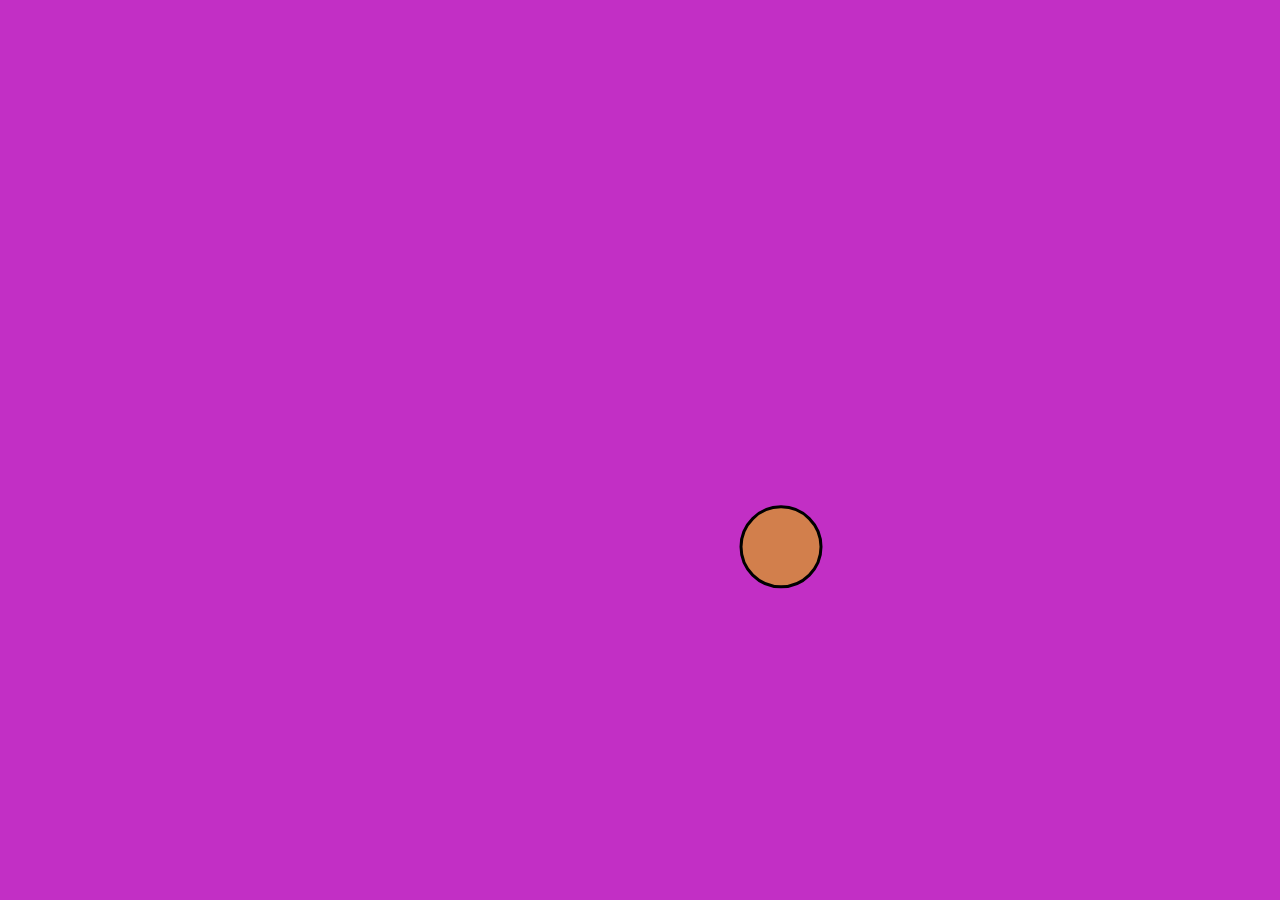
<file: bouncing-ball/public/index.html>
<!DOCTYPE html>
<html>
  <head>
    <meta charset="utf-8">
    <title>New Tab</title>
    <script src="script/jquery-3.2.1.js"></script>
    <script src="script/app.js"></script>
    <link rel="stylesheet" href="stylesheets/reset.css">
    <link rel="stylesheet" href="stylesheets/app.css">
  </head>
  <body>
    <div class="area">
      <svg>
        <circle r="40" stroke="black" stroke-width="3"  />
      </svg>
    </div>
  </body>
</html>
</file>
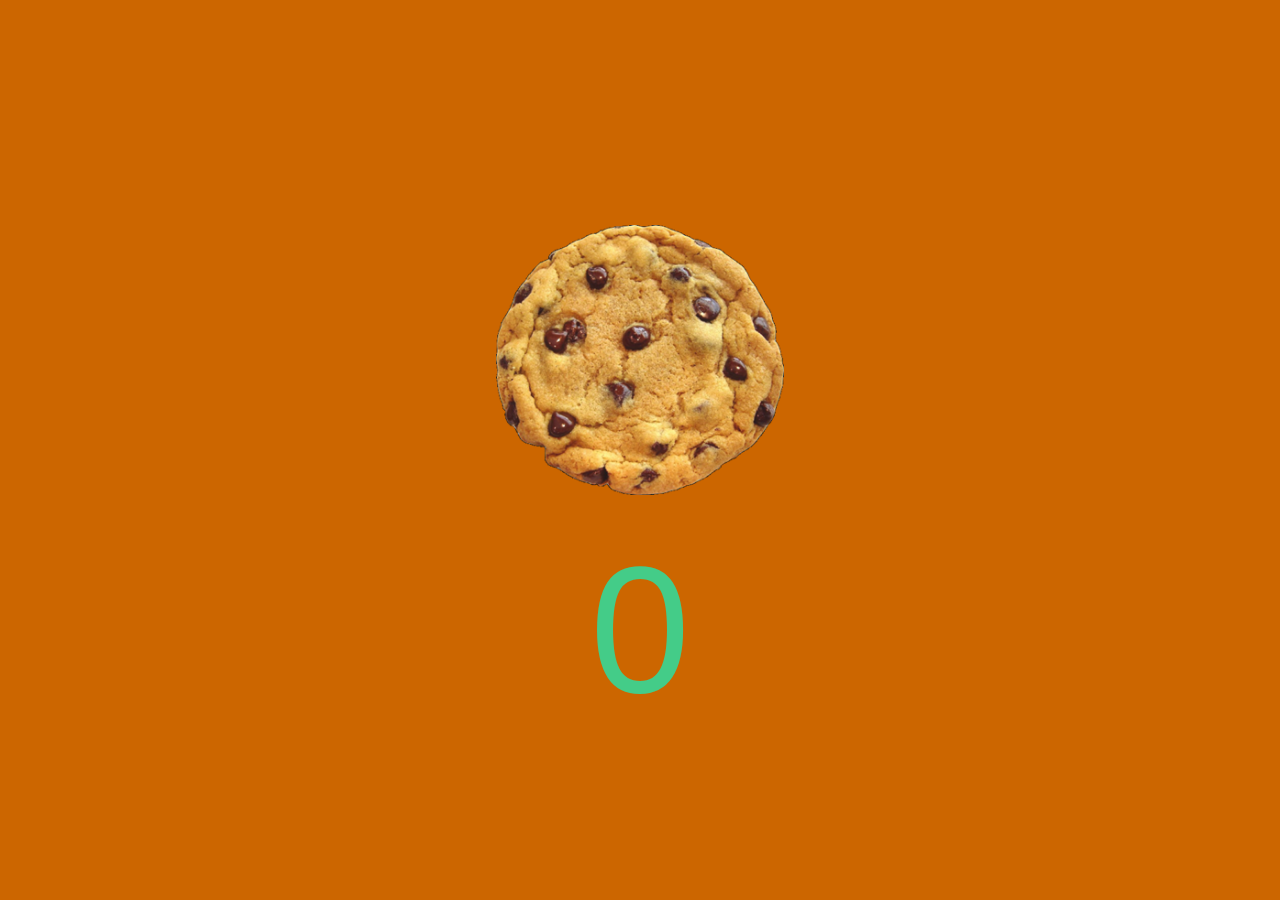
<file: cookie_clicker/public/index.html>
<!DOCTYPE html>
<html>
  <head>
    <meta charset="utf-8">
    <title>New Tab</title>
    <script src="script/jquery-3.2.1.js"></script>
    <script src="script/app.js"></script>
    <link rel="stylesheet" href="stylesheets/reset.css">
    <link rel="stylesheet" href="stylesheets/app.css">
  </head>
  <body>
    <img src="images/cookie.png" alt="">
    <div class="count">0</div>
  </body>
</html>
</file>
<file: bouncing-ball/public/stylesheets/app.css>
.area {
  width: 100vw;
  height: 100vh;
}
svg {
  position: fixed;
  top: 0;
  left: 0;
  width: 100vw;
  height: 100vh;
}
</file>
<file: cookie_clicker/public/stylesheets/app.css>
body {
  min-width: 100vw;
  min-height: 100vh;
  display:flex;
  flex-direction: column;
  justify-content:center;
  align-items:center;
  background-color: #c60;
}
img {
  height: 30vh;
  margin: 5vh;
}
.count {
  font-size: 20vh;
  font-family: sans-serif;
  color: #4c8;
}
</file>
